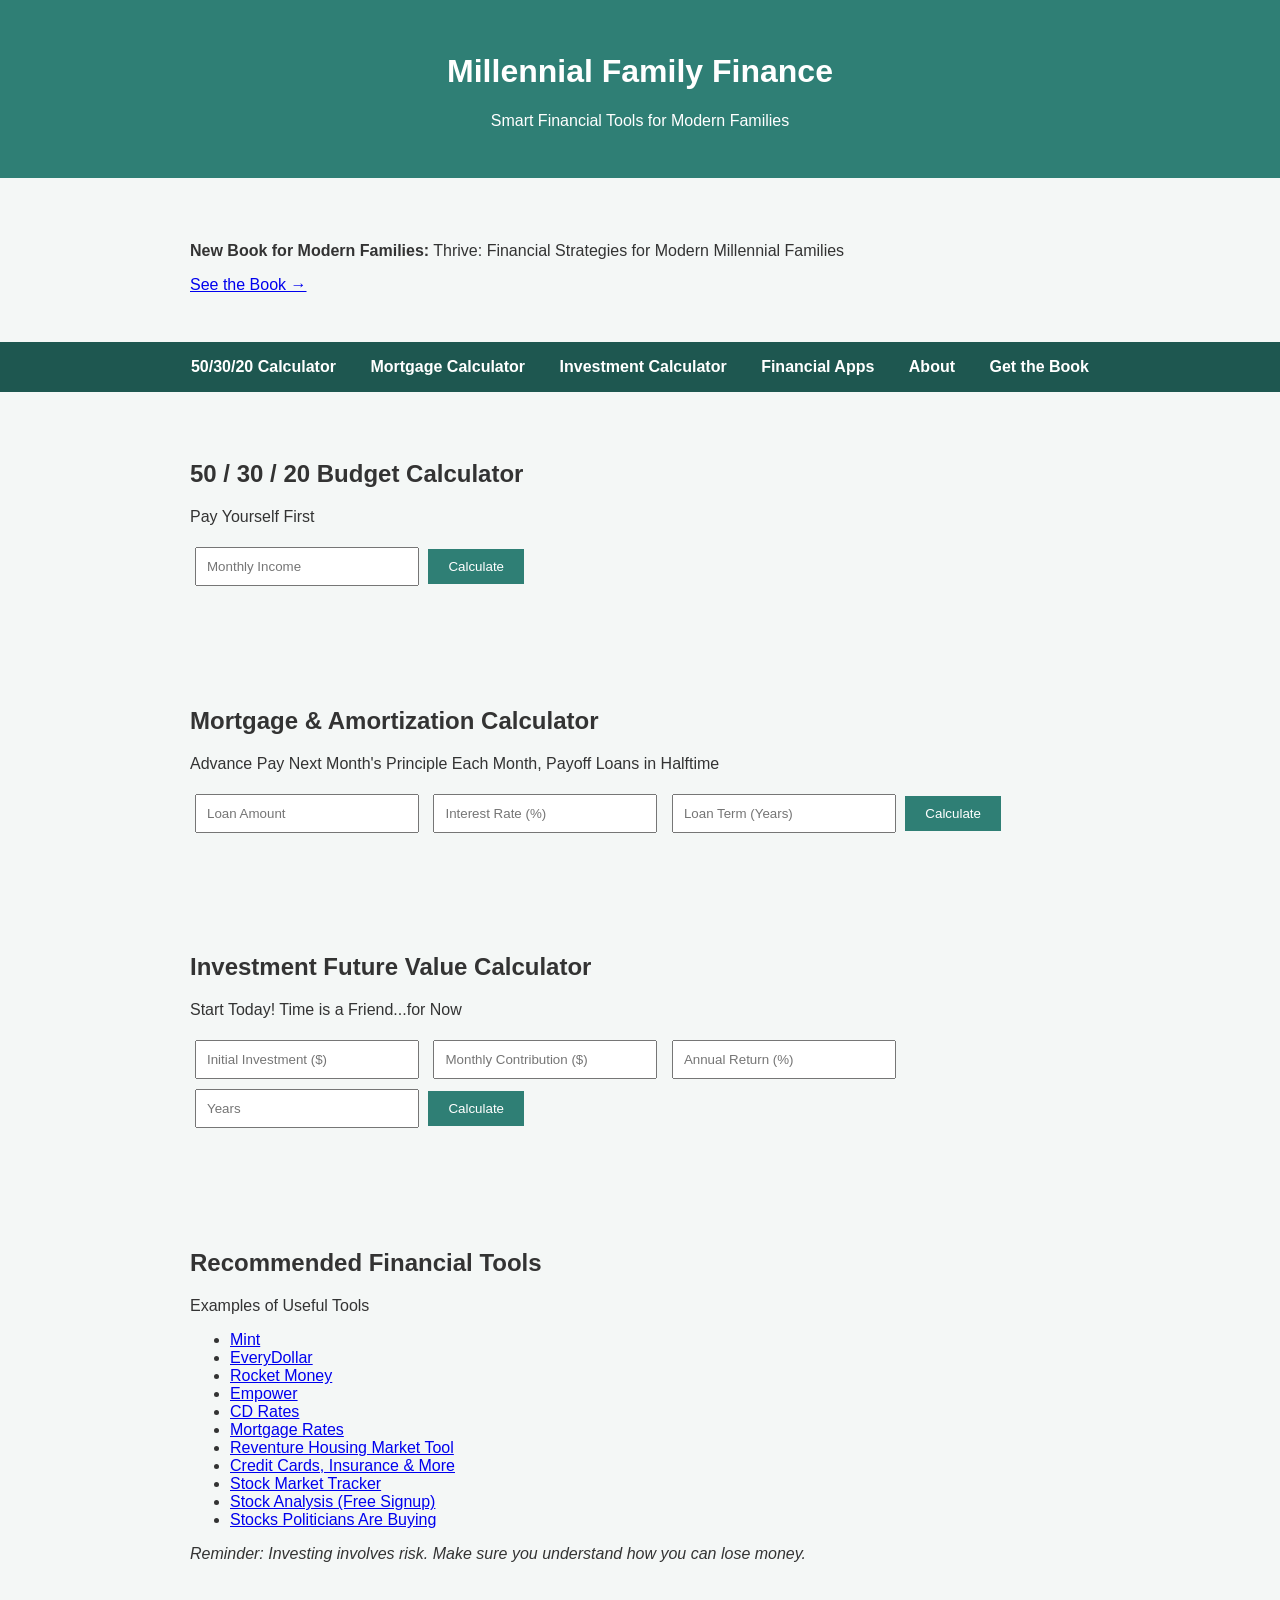
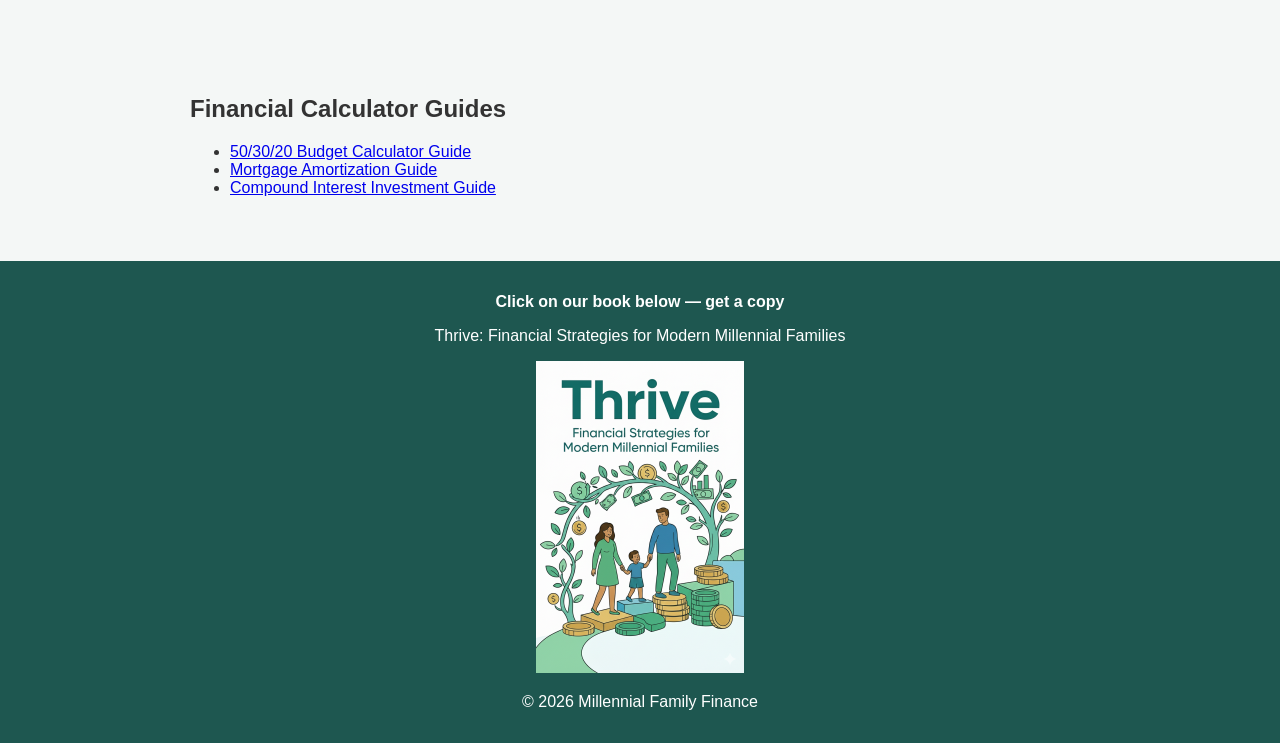
<file: index.html>
<!DOCTYPE html>
<html lang="en">
<head>
  <link rel="canonical" href="https://www.millennialfamilyfinance.com/">
  <meta charset="UTF-8">
  <meta name="viewport" content="width=device-width, initial-scale=1.0">
  <title>Millennial Family Finance | Smart Money Tools for Modern Families</title>
  <meta name="description" content="Free financial calculators for millennial families including budget, mortgage amortization, and investment calculators.">
  <link rel="stylesheet" href="style.css">
  <script type="application/ld+json">
{
"@context": "https://schema.org",
"@type": "WebApplication",
"name": "Millennial Family Finance Calculators",
"url": "https://www.millennialfamilyfinance.com",
"applicationCategory": "FinanceApplication",
"operatingSystem": "Any",
"description": "Free financial calculators for budgeting, mortgage amortization, and investment growth designed for modern millennial families.",
"offers": {
"@type": "Offer",
"price": "0",
"priceCurrency": "USD"
}
}
</script>
  <meta name="robots" content="index, follow">
<link rel="canonical" href="https://www.millennialfamilyfinance.com/">
</head>

<body>

<header>
  <h1>Millennial Family Finance</h1>
  <p>Smart Financial Tools for Modern Families</p>
</header>
<section class="book-cta">
  <p><strong>New Book for Modern Families:</strong> Thrive: Financial Strategies for Modern Millennial Families</p>
  <a href="#book">See the Book →</a>
</section>
<nav>
  <a href="#budget">50/30/20 Calculator</a>
  <a href="#mortgage">Mortgage Calculator</a>
  <a href="#investment">Investment Calculator</a>
  <a href="#resources">Financial Apps</a>
  <a href="about.html">About</a>
  <a href="#book">Get the Book</a>
</nav>

<section id="budget">
  <h2>50 / 30 / 20 Budget Calculator</h2>
  <p>Pay Yourself First</p>
  <input type="number" id="income" placeholder="Monthly Income">
  <button onclick="calculateBudget()">Calculate</button>
  <div id="budgetResults"></div>
</section>

<section id="mortgage">
  <h2>Mortgage & Amortization Calculator</h2>
  <p>Advance Pay Next Month's Principle Each Month, Payoff Loans in Halftime</p>

  <input type="number" id="loanAmount" placeholder="Loan Amount">
  <input type="number" id="interestRate" placeholder="Interest Rate (%)">
  <input type="number" id="loanYears" placeholder="Loan Term (Years)">

  <button onclick="calculateMortgage()">Calculate</button>

  <div id="mortgageResults"></div>
  <div id="amortizationTable"></div>
</section>

<section id="investment">
  <h2>Investment Future Value Calculator</h2>
  <p>Start Today! Time is a Friend...for Now</p>
  <input type="number" id="investmentAmount" placeholder="Initial Investment ($)">
  <input type="number" id="monthlyContribution" placeholder="Monthly Contribution ($)">
  <input type="number" id="annualReturn" placeholder="Annual Return (%)">
  <input type="number" id="years" placeholder="Years">
  <button onclick="calculateInvestment()">Calculate</button>
  <div id="investmentResults"></div>
</section>

  <section id="resources">
  <h2>Recommended Financial Tools</h2>
  <p>Examples of Useful Tools</p>

  <ul>
    <li><a href="https://mint.intuit.com/" target="_blank" rel="noopener">Mint</a></li>
    <li><a href="https://www.everydollar.com/" target="_blank" rel="noopener">EveryDollar</a></li>
    <li><a href="https://www.rocketmoney.com/" target="_blank" rel="noopener">Rocket Money</a></li>
    <li><a href="https://www.empower.com/" target="_blank" rel="noopener">Empower</a></li>
    <li><a href="https://www.bankrate.com/banking/cds/cd-rates/" target="_blank" rel="noopener">CD Rates</a></li>
    <li><a href="https://www.bankrate.com/mortgages/mortgage-rates/" target="_blank" rel="noopener">Mortgage Rates</a></li>
    <li><a href="https://www.reventure.app/" target="_blank" rel="noopener">Reventure Housing Market Tool</a></li>
    <li><a href="https://www.nerdwallet.com/" target="_blank" rel="noopener">Credit Cards, Insurance & More</a></li>
    <li><a href="https://www.google.com/finance/" target="_blank" rel="noopener">Stock Market Tracker</a></li>
    <li><a href="https://www.financecharts.com/screener/undervalued" target="_blank" rel="noopener">Stock Analysis (Free Signup)</a></li>
    <li><a href="https://www.capitoltrades.com/trades" target="_blank" rel="noopener">Stocks Politicians Are Buying</a></li>
  </ul>

  <p><em>Reminder: Investing involves risk. Make sure you understand how you can lose money.</em></p>
</section>
<section id="guides">

<h2>Financial Calculator Guides</h2>

<ul>
<li><a href="budget-calculator.html">50/30/20 Budget Calculator Guide</a></li>
<li><a href="mortgage-calculator.html">Mortgage Amortization Guide</a></li>
<li><a href="investment-calculator.html">Compound Interest Investment Guide</a></li>
</ul>

</section>
  <footer>
  <div id="book" class="book-promo">
    <p><strong>Click on our book below — get a copy</strong></p>
    <p>Thrive: Financial Strategies for Modern Millennial Families</p>

    <a href="https://www.amazon.com/dp/B0GQC32GXP?tag=millennialfamilyfinance" target="_blank" rel="noopener">
      <img 
        src="assets/book-cover.png" 
        alt="Thrive: Financial Strategies for Modern Millennial Families book cover"
        class="book-thumbnail"
      >
    </a>
  </div>

  <p class="copyright">© 2026 Millennial Family Finance</p>
</footer>

<script src="script.js"></script>
</body>
</html>
</file>
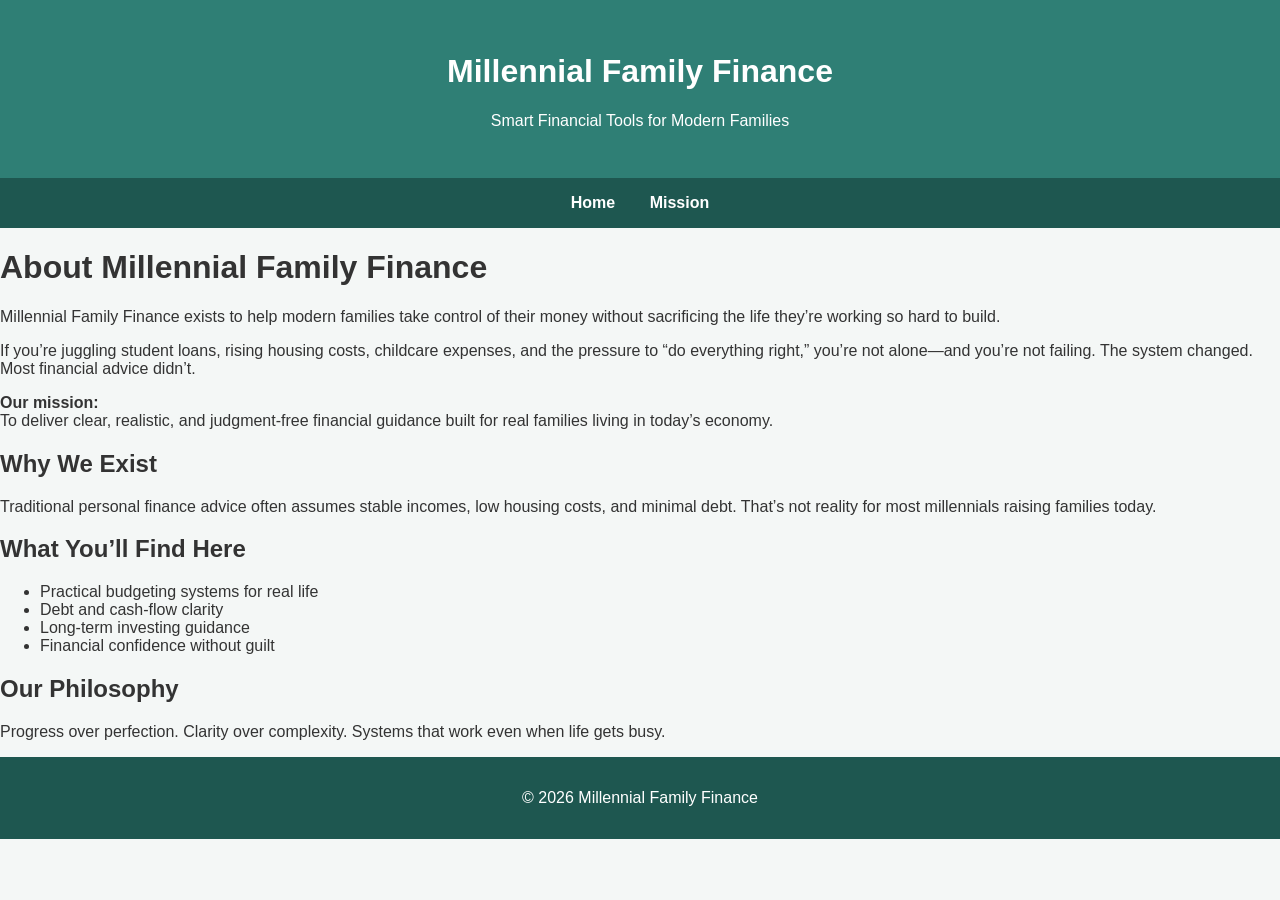
<file: about.html>
<!DOCTYPE html>
<html lang="en">
<head>
  <meta charset="UTF-8">
  <meta name="viewport" content="width=device-width, initial-scale=1.0"/>
  <title>About | Millennial Family Finance</title>
  <meta name="description" content="Millennial Family Finance helps modern families master budgeting, debt, investing, and long-term financial stability without sacrificing quality of life.">
  <link rel="stylesheet" href="style.css">
</head>

<body>

<header>
  <h1>Millennial Family Finance</h1>
  <p>Smart Financial Tools for Modern Families</p>
</header>

<nav>
  <a href="index.html">Home</a>
  <a href="#mission">Mission</a>
</nav>

<main class="container" id="mission">
  <h1>About Millennial Family Finance</h1>

  <p>
    Millennial Family Finance exists to help modern families take control of their money
    without sacrificing the life they’re working so hard to build.
  </p>

  <p>
    If you’re juggling student loans, rising housing costs, childcare expenses,
    and the pressure to “do everything right,” you’re not alone—and you’re not failing.
    The system changed. Most financial advice didn’t.
  </p>

  <div class="highlight">
    <strong>Our mission:</strong><br>
    To deliver clear, realistic, and judgment-free financial guidance built for real families living in today’s economy.
  </div>

  <h2>Why We Exist</h2>
  <p>
    Traditional personal finance advice often assumes stable incomes, low housing costs,
    and minimal debt. That’s not reality for most millennials raising families today.
  </p>

  <h2>What You’ll Find Here</h2>

  <ul>
    <li>Practical budgeting systems for real life</li>
    <li>Debt and cash-flow clarity</li>
    <li>Long-term investing guidance</li>
    <li>Financial confidence without guilt</li>
  </ul>

  <h2>Our Philosophy</h2>
  <p>
    Progress over perfection. Clarity over complexity.
    Systems that work even when life gets busy.
  </p>
</main>

<footer>
  <p>© 2026 Millennial Family Finance</p>
</footer>

</body>
</html>
</file>
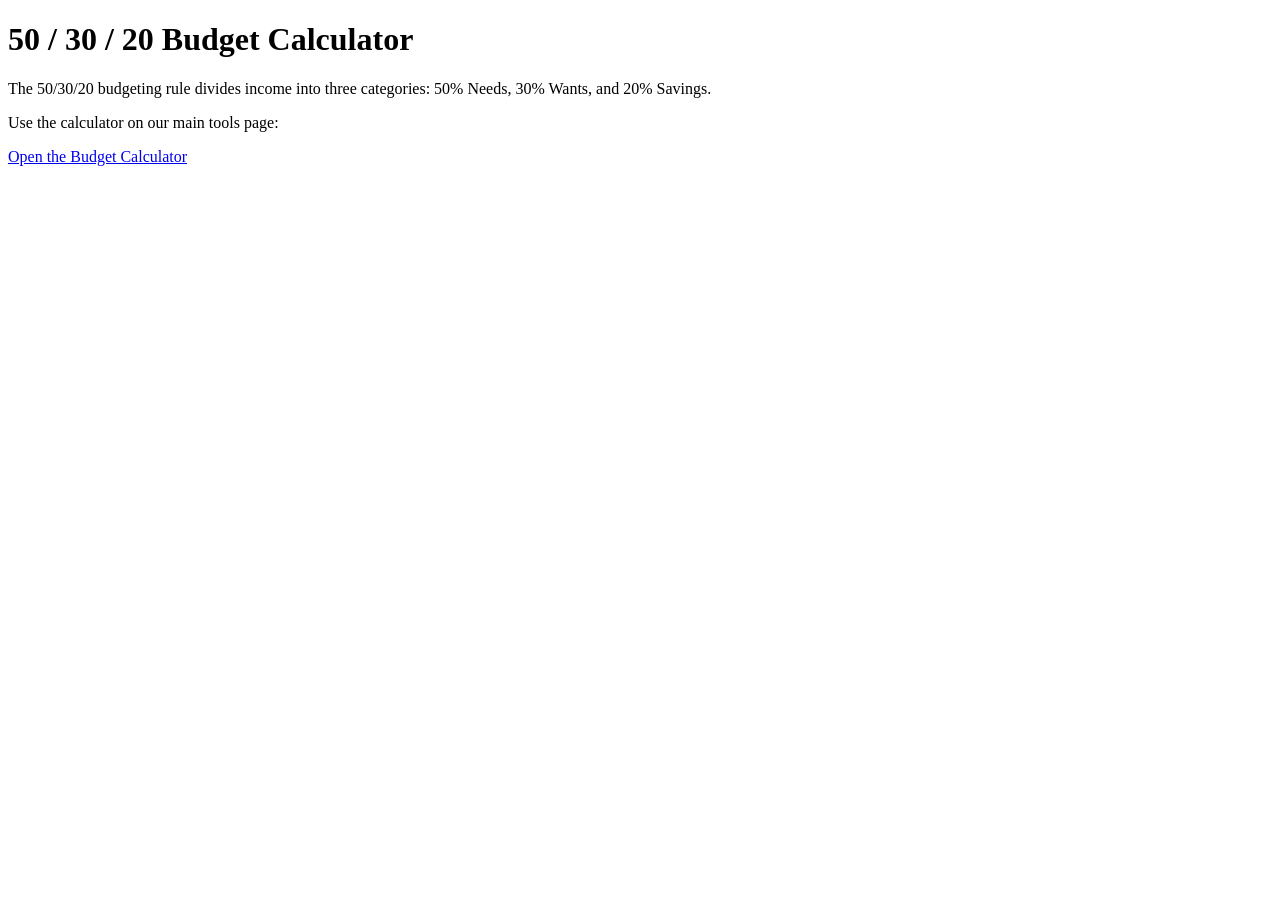
<file: budget-calculator.html>
<!DOCTYPE html>
<html lang="en">
<head>

<title>50/30/20 Budget Calculator | Millennial Family Finance</title>

<meta name="description" content="Free 50/30/20 budget calculator to help millennial families manage income and savings.">

<link rel="canonical" href="https://www.millennialfamilyfinance.com/budget-calculator.html">

</head>

<body>

<h1>50 / 30 / 20 Budget Calculator</h1>

<p>
The 50/30/20 budgeting rule divides income into three categories:
50% Needs, 30% Wants, and 20% Savings.
</p>

<p>
Use the calculator on our main tools page:
</p>

<a href="https://www.millennialfamilyfinance.com/#budget">
Open the Budget Calculator
</a>

</body>
</html>
</file>
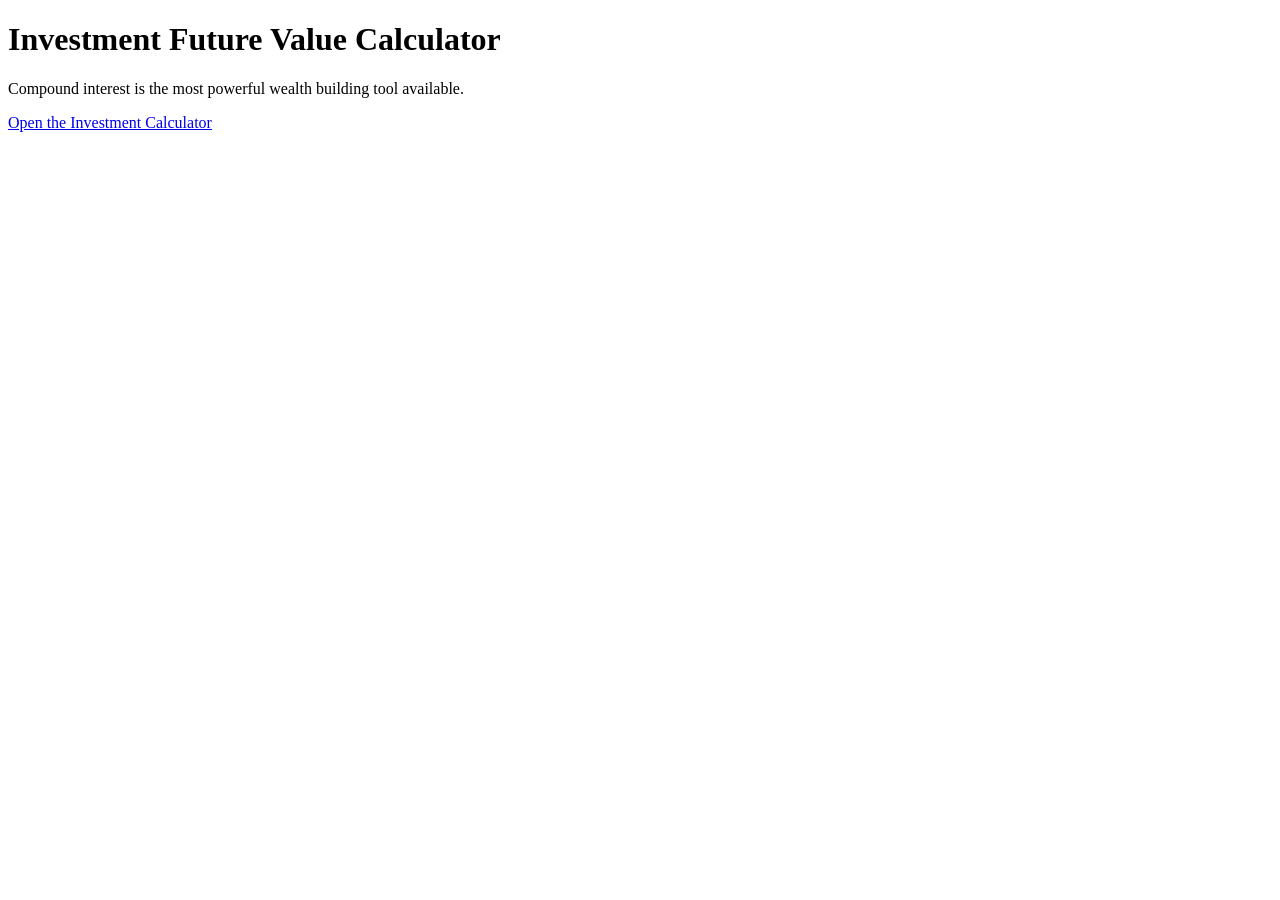
<file: investment-calculator.html>
<!DOCTYPE html>
<html lang="en">
<head>

<title>Investment Future Value Calculator | Millennial Family Finance</title>

<meta name="description" content="Free compound interest investment calculator to project future wealth growth.">

<link rel="canonical" href="https://www.millennialfamilyfinance.com/investment-calculator.html">

</head>

<body>

<h1>Investment Future Value Calculator</h1>

<p>
Compound interest is the most powerful wealth building tool available.
</p>

<a href="https://www.millennialfamilyfinance.com/#investment">
Open the Investment Calculator
</a>

</body>
</html>
</file>
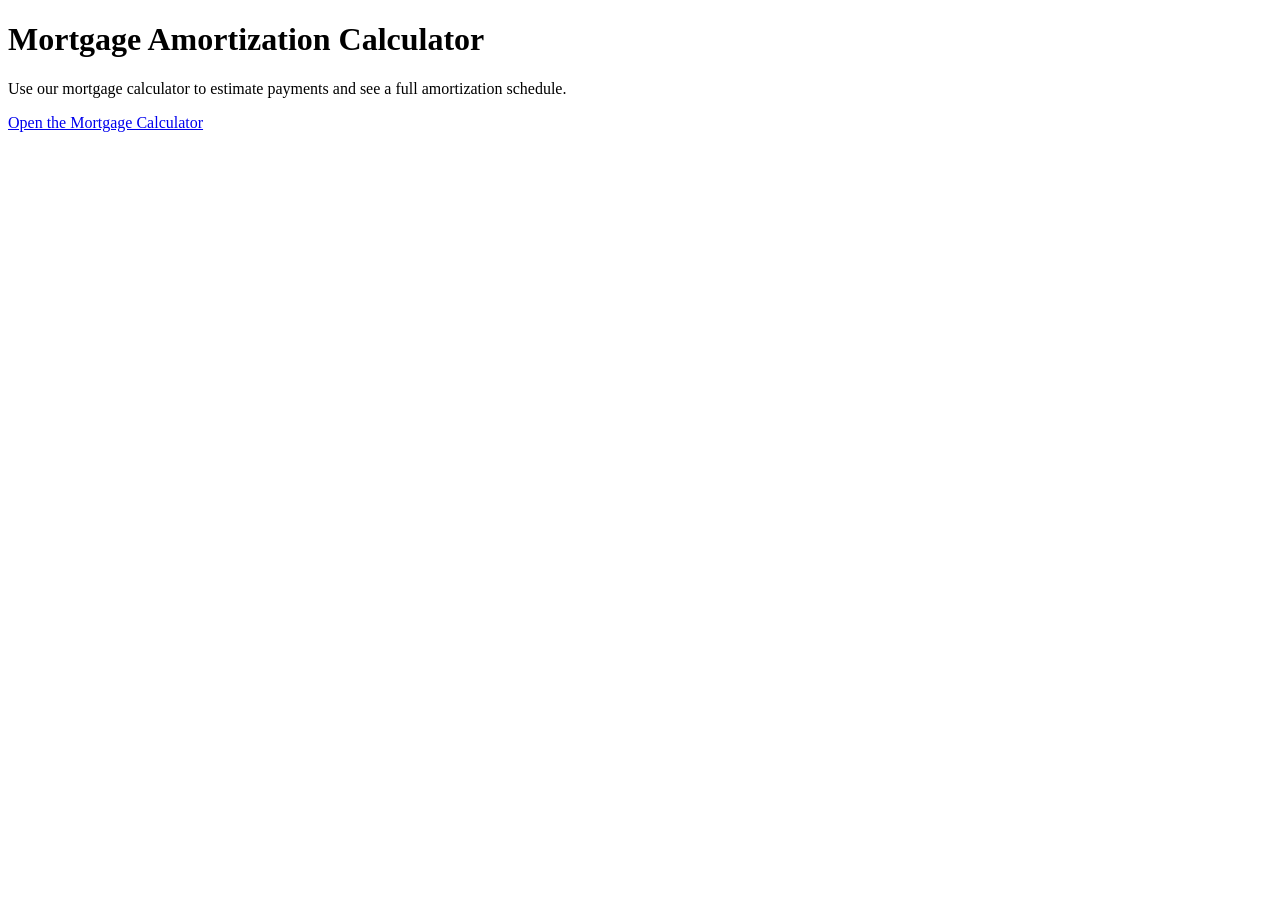
<file: mortgage-calculator.html>
<!DOCTYPE html>
<html lang="en">
<head>

<title>Mortgage Amortization Calculator | Millennial Family Finance</title>

<meta name="description" content="Free mortgage amortization calculator to estimate payments and payoff schedules.">

<link rel="canonical" href="https://www.millennialfamilyfinance.com/mortgage-calculator.html">

</head>

<body>

<h1>Mortgage Amortization Calculator</h1>

<p>
Use our mortgage calculator to estimate payments and see a full amortization schedule.
</p>

<a href="https://www.millennialfamilyfinance.com/#mortgage">
Open the Mortgage Calculator
</a>

</body>
</html>
</file>
<file: style.css>
body {
    font-family: Arial, sans-serif;
    margin: 0;
    background: #f4f7f6;
    color: #333;
}

header {
    background: #2f7f75;
    color: white;
    text-align: center;
    padding: 2rem;
    position: relative;
}

.top-left-book {
    position: absolute;
    top: 15px;
    left: 15px;
}

.top-left-book img {
    width: 70px;
    border-radius: 6px;
}

nav {
    background: #1e5750;
    padding: 1rem;
    text-align: center;
}

nav a {
    color: white;
    margin: 0 15px;
    text-decoration: none;
    font-weight: bold;
}

section {
    padding: 3rem 2rem;
    max-width: 900px;
    margin: auto;
}

input {
    padding: 10px;
    margin: 5px;
    width: 200px;
}

button {
    padding: 10px 20px;
    background: #2f7f75;
    color: white;
    border: none;
    cursor: pointer;
}

button:hover {
    background: #245e57;
}

footer {
    background: #1e5750;
    color: white;
    text-align: center;
    padding: 1rem;
}
</file>
